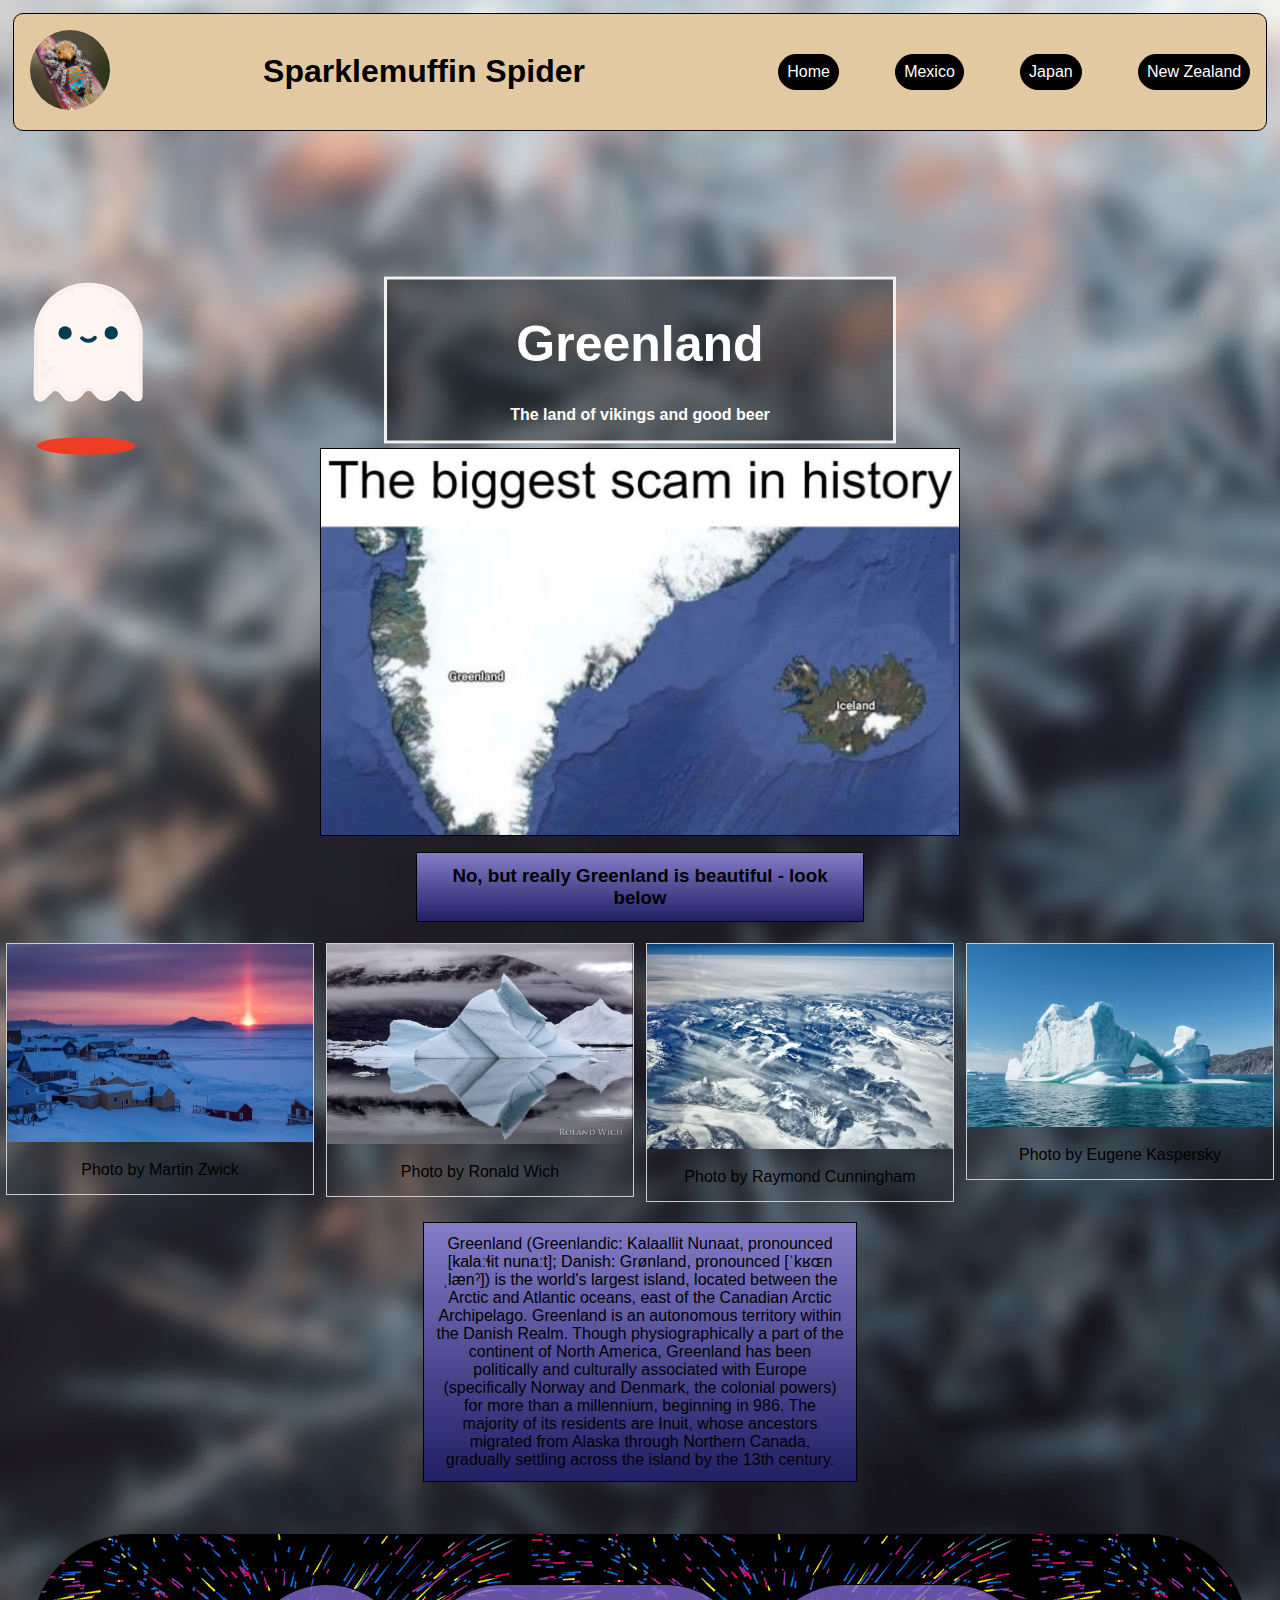
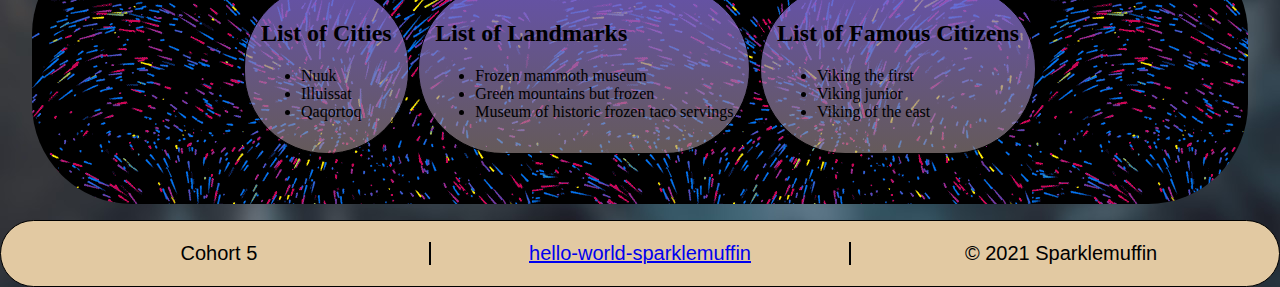
<file: greenland.html>
<!DOCTYPE html>
<html lang="en">
  <head>
    <meta charset="UTF-8" />
    <meta http-equiv="X-UA-Compatible" content="IE=edge" />
    <meta name="viewport" content="width=device-width, initial-scale=1.0" />
    <title>Greenland</title>
    <link rel="stylesheet" href="greenland.css">

<!-- Photo Library stuff -->
<style>
  div.gallery {
    border: 1px solid #ccc;
  }
  
  div.gallery:hover {
    border: 1px solid #777;
  }
  
  div.gallery img {
    width: 100%;
    height: auto;
  }
  
  div.desc {
    padding: 15px;
    text-align: center;
  }
  
  * {
    box-sizing: border-box;
  }
  
  .responsive {
    padding: 0 6px;
    float: left;
    width: 24.99999%;
  }
  
  @media only screen and (max-width: 700px) {
    .responsive {
      width: 49.99999%;
      margin: 6px 0;
    }
  }
  
  @media only screen and (max-width: 500px) {
    .responsive {
      width: 100%;
    }
  }
  
  .clearfix:after {
    content: "";
    display: table;
    clear: both;
  }
  </style>

</head>
<body class="greenland-background">



    <nav class="navbar">
      <a href="#">
        <img id="logo" src="imgs/sparklemuffin.webp" alt="Sparklemuffin Spider"
      /></a>
      <h1>Sparklemuffin Spider</h1>
      <ul class="nav-links">
        <li class="nav-item"><a href="landing.html">Home</a></li>
        <li class="nav-item"><a href="mexico.html">Mexico</a></li>
        <li class="nav-item"><a href="japan.html">Japan</a></li>
        <li class="nav-item"><a href="newzealand.html">New Zealand</a></li>
      </ul>
    </nav>

  <!-- Blurred Bg and stuff -->
  <div class="bg-image"></div>

  <div class="bg-text">
    <h2></h2>
    <h1 style="font-size:50px">Greenland</h1>
    <p>The land of vikings and good beer</p>
  </div>
  <!-- END Blurred Bg and stuff -->

   <!-- <section class="country-intro">
        <h1 class="country-name">
            Greenland
        </h1> -->
            <img class="country-image" src="imgs/greenland-meme.jpg" alt="greenland-meme"></a>

            
            <h3 class="country-tagline">
                No, but really Greenland is beautiful - look below
            </h3>
          
        </section>

        
  <!-- Photo Library stuff-->
  <h2></h2>
  <h4></h4>
  
  <div class="responsive">
    <div class="gallery">
      <a target="_blank" href="greenland1.jpg">
        <img src="imgs/greenland1.jpg" alt="Cinque Terre" width="600" height="400">
      </a>
      <div class="desc">Photo by Martin Zwick</div>
    </div>
  </div>
  
  
  <div class="responsive">
    <div class="gallery">
      <a target="_blank" href="greenland2.jpg">
        <img src="imgs/greenland2.jpg" alt="Forest" width="600" height="400">
      </a>
      <div class="desc">Photo by Ronald Wich</div>
    </div>
  </div>
  
  <div class="responsive">
    <div class="gallery">
      <a target="_blank" href="greenland3.jpg">
        <img src="imgs/greenland3.jpg" alt="Northern Lights" width="600" height="400">
      </a>
      <div class="desc">Photo by Raymond Cunningham</div>
    </div>
  </div>
  
  <div class="responsive">
    <div class="gallery">
      <a target="_blank" href="greenland4.jpg">
        <img src="imgs/greenland4.jpg" alt="Mountains" width="600" height="400">
      </a>
      <div class="desc">Photo by Eugene Kaspersky</div>
    </div>
  </div>
  
  <div class="clearfix"></div>
  
  <div style="padding:20px;">
    <p class="country-tagline">Greenland (Greenlandic: Kalaallit Nunaat, pronounced [kalaːɬit nunaːt]; Danish: Grønland, pronounced [ˈkʁɶnˌlænˀ]) is the world's largest island, located between the Arctic and Atlantic oceans, east of the Canadian Arctic Archipelago. 
      Greenland is an autonomous territory within the Danish Realm. Though physiographically a part of the continent of North America, Greenland has been politically and culturally associated with Europe (specifically Norway and Denmark, the colonial powers) for more than a millennium, beginning in 986.
      The majority of its residents are Inuit, whose ancestors migrated from Alaska through Northern Canada, gradually settling across the island by the 13th century.</p>
    <p></p>
  </div>
  <!-- END Photo Library stuff-->

<!-- Blurred Bg and stuff -->
<style>
  body, html {
    height: 80%;
    margin: 0;
    font-family: Arial, Helvetica, sans-serif;
  }
  
  .bg-image {
    /* Full height */
    height: 40%; 
    
    /* Center and scale the image nicely */
    background-position: center;
    background-repeat: no-repeat;
    background-size: cover;
  }
  
  /* Position text in the middle of the page/image */
  .bg-text {
    background-color: rgb(0,0,0); /* Fallback color */
    background-color: rgba(0,0,0, 0.4); /* Black w/opacity/see-through */
    color: white;
    font-weight: bold;
    border: 3px solid #f1f1f1;
    position: absolute;
    top: 50%;
    left: 50%;
    transform: translate(-50%, -50%);
    z-index: 2;
    width: 40%;
    padding: 1px;
    text-align: center;
  }
  </style>
<!-- END Blurred Bg and stuff -->


    <section class="lists-group">
      <div class="list">
        <h2>List of Cities</h2>
        <ul>
          <li>Nuuk</li>
          <li>Illuissat</li>
          <li>Qaqortoq</li>
        </ul>
        
      </div>
      <div class="list">
        <h2>List of Landmarks</h2>
        <ul>
          <li>Frozen mammoth museum</li>
          <li>Green mountains but frozen</li>
          <li>Museum of historic frozen taco servings</li>
        </ul>
      </div>
      <div class="list">
        <h2>List of Famous Citizens</h2>
        <ul>
          <li>Viking the first</li>
          <li>Viking junior</li>
          <li>Viking of the east</li>
        </ul>
      </div>
    </section>

    <footer class="copyright-info">
        <p class="info team">Cohort 5</p>
        <a class="info link" href="https://github.com/NewForce-Cohort-5/hello-world-sparklemuffin">hello-world-sparklemuffin</a>
        <p class="info symbol"> &copy 2021 Sparklemuffin</p>
    </footer>

<!-- Ghost -->
<div class="container">
  <svg class="ghost" version="1.1" id="Layer_1" xmlns="http://www.w3.org/2000/svg" xmlns:xlink="http://www.w3.org/1999/xlink" x="0px" y="0px"
     width="127.433px" height="132.743px" viewBox="0 0 127.433 132.743" enable-background="new 0 0 127.433 132.743"
     xml:space="preserve">
  <path fill="#FFF6F4" d="M116.223,125.064c1.032-1.183,1.323-2.73,1.391-3.747V54.76c0,0-4.625-34.875-36.125-44.375
    s-66,6.625-72.125,44l-0.781,63.219c0.062,4.197,1.105,6.177,1.808,7.006c1.94,1.811,5.408,3.465,10.099-0.6
    c7.5-6.5,8.375-10,12.75-6.875s5.875,9.75,13.625,9.25s12.75-9,13.75-9.625s4.375-1.875,7,1.25s5.375,8.25,12.875,7.875
    s12.625-8.375,12.625-8.375s2.25-3.875,7.25,0.375s7.625,9.75,14.375,8.125C114.739,126.01,115.412,125.902,116.223,125.064z"/>
  <circle fill="#013E51" cx="86.238" cy="57.885" r="6.667"/>
  <circle fill="#013E51" cx="40.072" cy="57.885" r="6.667"/>
  <path fill="#013E51" d="M71.916,62.782c0.05-1.108-0.809-2.046-1.917-2.095c-0.673-0.03-1.28,0.279-1.667,0.771
    c-0.758,0.766-2.483,2.235-4.696,2.358c-1.696,0.094-3.438-0.625-5.191-2.137c-0.003-0.003-0.007-0.006-0.011-0.009l0.002,0.005
    c-0.332-0.294-0.757-0.488-1.235-0.509c-1.108-0.049-2.046,0.809-2.095,1.917c-0.032,0.724,0.327,1.37,0.887,1.749
    c-0.001,0-0.002-0.001-0.003-0.001c2.221,1.871,4.536,2.88,6.912,2.986c0.333,0.014,0.67,0.012,1.007-0.01
    c3.163-0.191,5.572-1.942,6.888-3.166l0.452-0.453c0.021-0.019,0.04-0.041,0.06-0.061l0.034-0.034
    c-0.007,0.007-0.015,0.014-0.021,0.02C71.666,63.771,71.892,63.307,71.916,62.782z"/>
  <circle fill="#FCEFED" stroke="#FEEBE6" stroke-miterlimit="10" cx="18.614" cy="99.426" r="3.292"/>
  <circle fill="#FCEFED" stroke="#FEEBE6" stroke-miterlimit="10" cx="95.364" cy="28.676" r="3.291"/>
  <circle fill="#FCEFED" stroke="#FEEBE6" stroke-miterlimit="10" cx="24.739" cy="93.551" r="2.667"/>
  <circle fill="#FCEFED" stroke="#FEEBE6" stroke-miterlimit="10" cx="101.489" cy="33.051" r="2.666"/>
  <circle fill="#FCEFED" stroke="#FEEBE6" stroke-miterlimit="10" cx="18.738" cy="87.717" r="2.833"/>
  <path fill="#FCEFED" stroke="#FEEBE6" stroke-miterlimit="10" d="M116.279,55.814c-0.021-0.286-2.323-28.744-30.221-41.012
    c-7.806-3.433-15.777-5.173-23.691-5.173c-16.889,0-30.283,7.783-37.187,15.067c-9.229,9.736-13.84,26.712-14.191,30.259
    l-0.748,62.332c0.149,2.133,1.389,6.167,5.019,6.167c1.891,0,4.074-1.083,6.672-3.311c4.96-4.251,7.424-6.295,9.226-6.295
    c1.339,0,2.712,1.213,5.102,3.762c4.121,4.396,7.461,6.355,10.833,6.355c2.713,0,5.311-1.296,7.942-3.962
    c3.104-3.145,5.701-5.239,8.285-5.239c2.116,0,4.441,1.421,7.317,4.473c2.638,2.8,5.674,4.219,9.022,4.219
    c4.835,0,8.991-2.959,11.27-5.728l0.086-0.104c1.809-2.2,3.237-3.938,5.312-3.938c2.208,0,5.271,1.942,9.359,5.936
    c0.54,0.743,3.552,4.674,6.86,4.674c1.37,0,2.559-0.65,3.531-1.932l0.203-0.268L116.279,55.814z M114.281,121.405
    c-0.526,0.599-1.096,0.891-1.734,0.891c-2.053,0-4.51-2.82-5.283-3.907l-0.116-0.136c-4.638-4.541-7.975-6.566-10.82-6.566
    c-3.021,0-4.884,2.267-6.857,4.667l-0.086,0.104c-1.896,2.307-5.582,4.999-9.725,4.999c-2.775,0-5.322-1.208-7.567-3.59
    c-3.325-3.528-6.03-5.102-8.772-5.102c-3.278,0-6.251,2.332-9.708,5.835c-2.236,2.265-4.368,3.366-6.518,3.366
    c-2.772,0-5.664-1.765-9.374-5.723c-2.488-2.654-4.29-4.395-6.561-4.395c-2.515,0-5.045,2.077-10.527,6.777
    c-2.727,2.337-4.426,2.828-5.37,2.828c-2.662,0-3.017-4.225-3.021-4.225l0.745-62.163c0.332-3.321,4.767-19.625,13.647-28.995
    c3.893-4.106,10.387-8.632,18.602-11.504c-0.458,0.503-0.744,1.165-0.744,1.898c0,1.565,1.269,2.833,2.833,2.833
    c1.564,0,2.833-1.269,2.833-2.833c0-1.355-0.954-2.485-2.226-2.764c4.419-1.285,9.269-2.074,14.437-2.074
    c7.636,0,15.336,1.684,22.887,5.004c26.766,11.771,29.011,39.047,29.027,39.251V121.405z"/>
  </svg>
    <p class="shadowFrame"><svg version="1.1" class="shadow" id="Layer_1" xmlns="http://www.w3.org/2000/svg" xmlns:xlink="http://www.w3.org/1999/xlink" x="61px" y="20px"
     width="122.436px" height="39.744px" viewBox="0 0 122.436 39.744" enable-background="new 0 0 122.436 39.744"
     xml:space="preserve">
  <ellipse fill="#EF3D23" cx="61.128" cy="19.872" rx="49.25" ry="8.916"/>
      </svg></p>
  </div>
  <!-- End Ghost -->



</body>
</html>
</file>
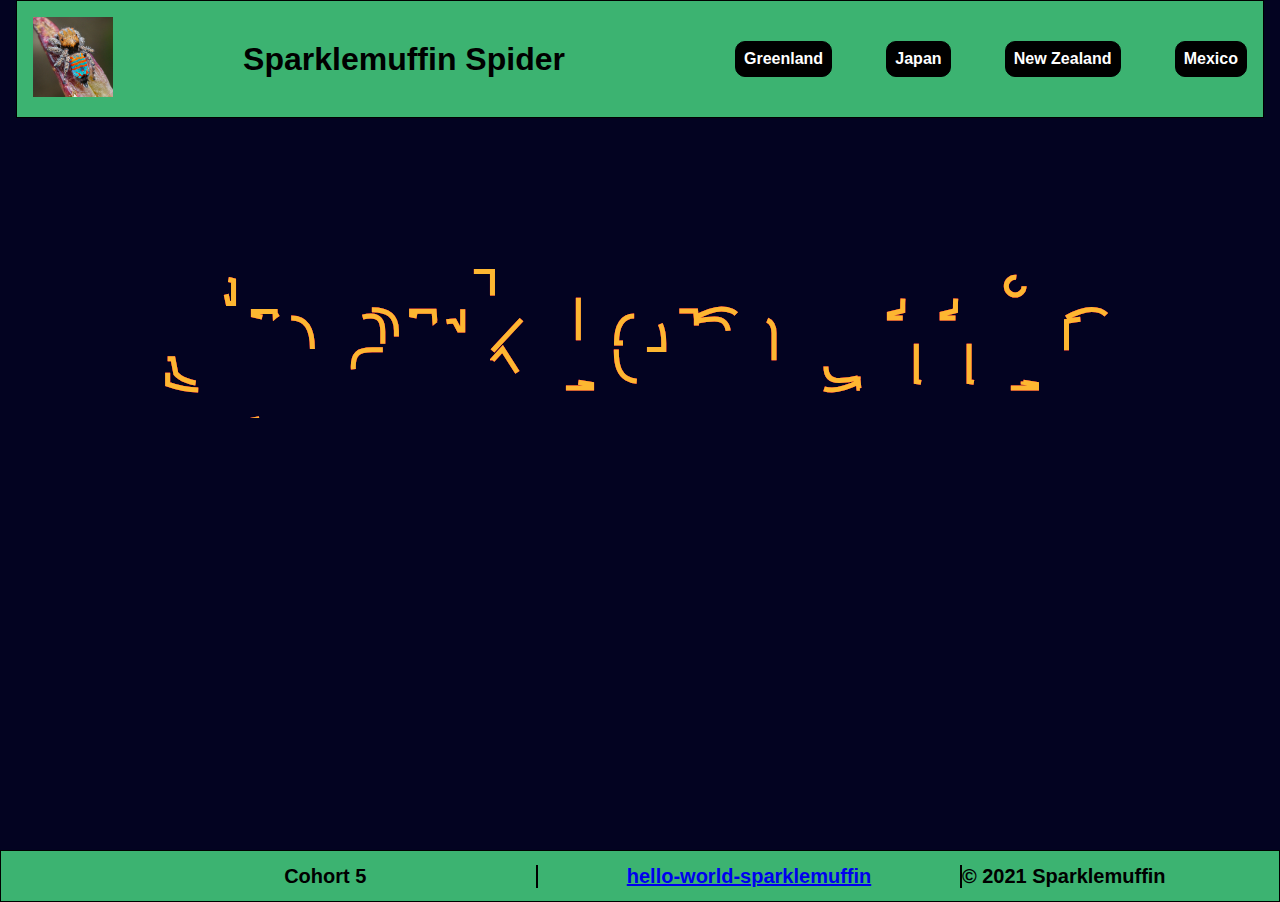
<file: landing.html>
<!DOCTYPE html>
<html lang="en">
<head>
    <meta charset="UTF-8">
    <meta http-equiv="X-UA-Compatible" content="IE=edge">
    <meta name="viewport" content="width=device-width, initial-scale=1.0">
    <link rel="stylesheet" href="landing.css">
    <title>Sparklemuffin</title>
</head>
<body>
<div class="wrapper">

        <nav class="navbar">
        <a href="#">
          <img id="logo" src="imgs/sparklemuffin.webp" alt="Sparklemuffin Spider"
        /></a>
        <h1>Sparklemuffin Spider</h1>
        <ul class="nav-links">
          <li class="nav-item"><a href="greenland.html">Greenland</a></li>
          <li class="nav-item"><a href="japan.html">Japan</a></li>
          <li class="nav-item"><a href="newzealand.html">New Zealand</a></li>
          <li class="nav-item"><a href="mexico.html">Mexico</a></li>
        </ul>
      </nav>
      
      <svg viewBox="0 0 960 300">
        <symbol id="s-text">
            <text text-anchor="middle" x="50%" y="90%">Sparklemuffin</text>
        </symbol>
    
        <g class = "g-ants">
            <use xlink:href="#s-text" class="text-copy"></use>
            <use xlink:href="#s-text" class="text-copy"></use>
            <use xlink:href="#s-text" class="text-copy"></use>
            <use xlink:href="#s-text" class="text-copy"></use>
            <use xlink:href="#s-text" class="text-copy"></use>
        </g>
    </svg>
    <div class="push"></div>
</div>
      <footer class="copyright-info">
        <p class="info team">Cohort 5</p>
        <a class="info link" href="https://github.com/NewForce-Cohort-5/hello-world-sparklemuffin">hello-world-sparklemuffin</a>
        <p class="info symbol"> &copy 2021 Sparklemuffin</p>
      </footer>
</body>
</html>
</file>
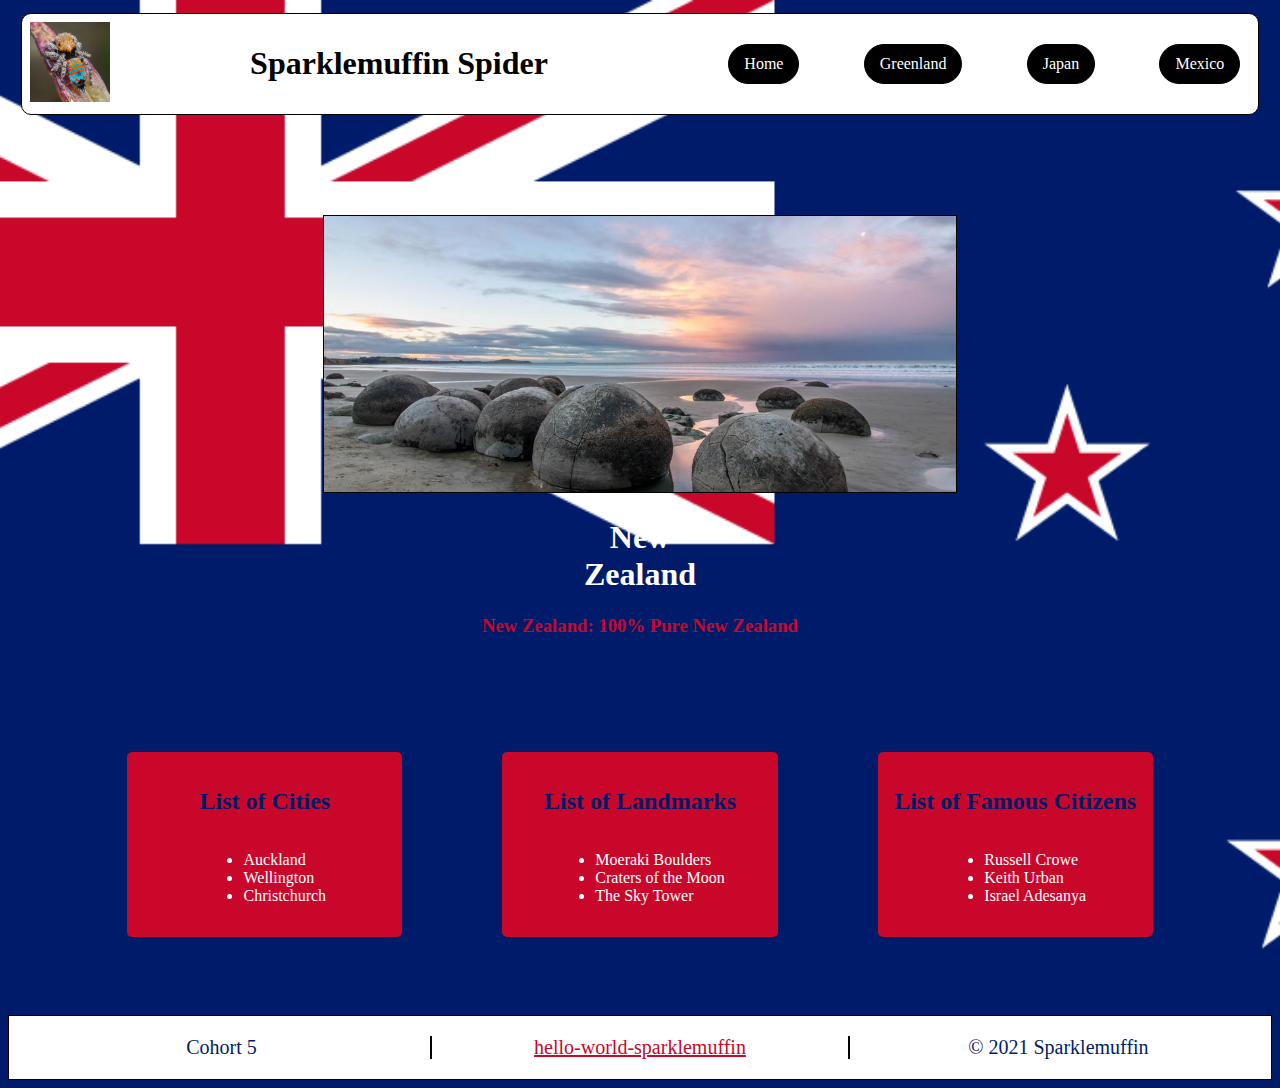
<file: newzealand.html>
<!DOCTYPE html>
<html lang="en">
  <head>
    <meta charset="UTF-8" />
    <meta http-equiv="X-UA-Compatible" content="IE=edge" />
    <meta name="viewport" content="width=device-width, initial-scale=1.0" />
    <title>New Zealand</title>
    <link rel="stylesheet" href="main.css" />
    <link rel="stylesheet" href="newzealand.css" />
  </head>
  <body>
    <nav class="navbar">
      <a href="landing.html">
        <img id="logo" src="imgs/sparklemuffin.webp" alt="Sparklemuffin Spider"
      /></a>
      <h1>Sparklemuffin Spider</h1>
      <ul class="nav-links">
        <li class="nav-item"><a href="landing.html">Home</a></li>
        <li class="nav-item"><a href="greenland.html">Greenland</a></li>
        <li class="nav-item"><a href="japan.html">Japan</a></li>
        <li class="nav-item"><a href="mexico.html">Mexico</a></li>
      </ul>
    </nav>

    <section class="country-intro">
      <img
        class="country-image"
        src="imgs/moeraki_boulders.jpeg"
        alt="New Zealand"
      />
      <h1 class="country-name">New Zealand</h1>
      <h3 class="country-tagline">New Zealand: 100% Pure New Zealand</h3>
    </section>
    <section class="lists-group">
      <div class="list">
        <h2>List of Cities</h2>
        <ul>
          <li>Auckland</li>
          <li>Wellington</li>
          <li>Christchurch</li>
        </ul>
      </div>
      <div class="list">
        <h2>List of Landmarks</h2>
        <ul>
          <li>Moeraki Boulders</li>
          <li>Craters of the Moon</li>
          <li>The Sky Tower</li>
        </ul>
      </div>
      <div class="list">
        <h2>List of Famous Citizens</h2>
        <ul>
          <li>Russell Crowe</li>
          <li>Keith Urban</li>
          <li>Israel Adesanya</li>
        </ul>
      </div>
    </section>

    <footer class="copyright-info">
      <p class="info team">Cohort 5</p>
      <a
        class="info link"
        href="https://github.com/NewForce-Cohort-5/hello-world-sparklemuffin"
        >hello-world-sparklemuffin</a
      >
      <p class="info symbol">&copy 2021 Sparklemuffin</p>
    </footer>
  </body>
</html>
</file>
<file: greenland.css>
.greenland-background {
    background-image: url('imgs/frozen4.jpg');
    position: absolute;
      background-color: rgb(31, 41, 36);
      
    }
    
    .list {
      border: 1px solid black;
      padding: 1em;
      margin: 0.3em;
      background-image: url();
      background: linear-gradient(to bottom, rgba(126, 102, 212, 0.8) 0%, rgba(168, 150, 150, 0.6) 100%);
      border-radius: 100px;
    }
    
    
    .lists-group {
      height: 30vh;
      width: 95vw;
      display: flex;
      justify-content: center;
      align-items: center;
      flex-direction: row;
      padding: 100px;
      margin: 1em auto;
      background-image: url(gifs/pattern.gif);
      font-family: "Tahoma";
      border-radius: 100px;
    }
    
    .country-tagline {
        border: 1px solid black;
        display: flex;
        justify-content: center;
        text-align: center;
        margin: auto;
        width: 35%;
        padding: 12px;
        background: linear-gradient(to bottom, rgba(146, 135, 187, 0.8) 0%, rgba(0,0,0,0.6) 100%);
        background-color: rgb(79, 79, 250);
        font-family: Arial, Helvetica, sans-serif;
      }
      
    
    .symbol {
      width: 33%;
    }
    
    .country-name {
      border: 1px solid black;
      display: flex;
      text-align: center;
      justify-content: center;
      margin: auto;
      width: 12%;
      padding: 10px;
      background: linear-gradient(to bottom, rgba(143, 126, 204, 0.8) 0%, rgba(0,0,0,0.6) 100%);
      background-color: rgb(106, 106, 245);
      font-style: oblique;
      font-family: "Tahoma";
    }
    
    .country-image {
      /*display: flex;
        display: block;
      margin-left: auto;
      margin-right: auto;
        height: auto;
      */
      display: block;
      width: 50%;
      border: 1px solid black;
      margin: 1em auto;
    }
    
    
    #logo {
      width: 80px;
      height: 80px;
      border-radius: 1000px;
    }
    
    .navbar {
      border: 1px solid black;
      padding: 1em;
      display: flex;
      justify-content: space-between;
      align-items: center;
      margin-left: 1em;
      margin-right: 1em;
      margin: 1%;
      background-color: rgb(226, 201, 162);
      border-radius: 10px;
    }
    
    .nav-links {
      display: flex;
      justify-content: space-between;
      width: 40vw;
    }
    
    .nav-item {
      list-style-type: none;
      border: 1px solid black;
      background-color: black;
      padding: 0.5em;
      border-radius: 1000px;
    }
    
    .nav-item a {
      text-decoration: none;
      color: white;
      background-color: black;
    }
    
    .copyright-info {
      border: 1px solid black;
      display: flex;
      justify-content: center;
      align-items: center;
      text-align: center;
      font-size: 20px;
      padding: 1px;
      background-color: rgb(226, 201, 162);
      border-radius: 1000px;
    }
    
    .team {
      width: 33%;
    }
    
    .link {
      border-left: 2px solid black;
      border-right: 2px solid black;
      width: 33%;
    }
    
    
    /* Ghost */
    body {
        background-color: #ff4814;
      }
      
      .container {
        position: absolute;
        top: 50%;
        left: 7%;
        margin-left: -64.5px;
        margin-top: -85.5px;
      }
      
      .ghost {
        animation: float 3s ease-out infinite;
      }
      
      @keyframes float {
        50% {
           transform: translate(0, 20px);
        }
      }
      .shadowFrame {
        width: 130px;
        margin-top: 15px;
      }
      .shadow {
        animation: shrink 3s ease-out infinite;
        transform-origin: center center;
        ellipse {
          transform-origin: center center;
        }
      }
      
      @keyframes shrink {
        0% {
          width: 90%;
          margin: 0 5%;
        }
        50% {
          width: 60%;
          margin: 0 18%;
        }
        100% {
          width: 90%;
          margin: 0 5%;
        }
      }
</file>
<file: landing.css>
#logo {
    width: 80px;
    height: 80px;
  }
  
  .navbar {
    border: 1px solid black;
    padding: 1em;
    display: flex;
    justify-content: space-between;
    align-items: center;
    margin-left: 1em;
    margin-right: 1em;
    background-color: mediumseagreen;
  }
  
  .nav-links {
    display: flex;
    justify-content: space-between;
    width: 40vw;
  }
  
  .nav-item {
    list-style-type: none;
    border: 1px solid black;
    background-color: black;
    padding: 0.5em;
    border-radius: 10px;
  }
  
  .nav-item a {
    text-decoration: none;
    color: white;
    background-color: black;
  }
  
  @import url(https://fonts.googleapis.com/css?family=Montserrat);

  html, body{
    height: 100%;
    font-weight: 800;
  }
  
  body{
    background: #030321;
    font-family: Arial;
  }
  
  svg {
      display: block;
      font: 10.5em 'Montserrat';
      width: 960px;
      height: 300px;
      margin: 0 auto;
  }
  
  .text-copy {
      fill: none;
      stroke: white;
      stroke-dasharray: 6% 29%;
      stroke-width: 5px;
      stroke-dashoffset: 0%;
      animation: stroke-offset 5.5s infinite linear;
  }
  
  .text-copy:nth-child(1){
      stroke: #4D163D;
      animation-delay: -1;
  }
  
  .text-copy:nth-child(2){
      stroke: #840037;
      animation-delay: -2s;
  }
  
  .text-copy:nth-child(3){
      stroke: #BD0034;
      animation-delay: -3s;
  }
  
  .text-copy:nth-child(4){
      stroke: #BD0034;
      animation-delay: -4s;
  }
  
  .text-copy:nth-child(5){
      stroke: #FDB731;
      animation-delay: -5s;
  }
  
  @keyframes stroke-offset{
      100% {stroke-dashoffset: -35%;}
  }
  
  .list {
    border: 1px solid black;
    padding: 1em;
    margin: 0.3em;
  }

  .lists-group {
    height: 30vh;
    width: 95vw;
    display: flex;
    justify-content: center;
    align-items: center;
    flex-direction: row;
    margin: auto;
  }

  html, body {
    height: 100%;
    margin: 0;
  }
  .wrapper {
    min-height: 100%;
  
    /* Equal to height of footer */
    /* But also accounting for potential margin-bottom of last child */
    margin-bottom: -50px;
  }
  .copyright-info,
  .push {
    height: 50px;
  }


  .copyright-info {
    border: 1px solid black;
    display: flex;
    justify-content: center;
    
    align-items: center;
    text-align: center;
    font-size: 20px;
    background-color: mediumseagreen;
  }
  
  .team {
    width: 33%;
  }
  
  .link {
    border-left: 2px solid black;
    border-right: 2px solid black;
    width: 33%;
  }
</file>
<file: main.css>
.list {
  border: 1px solid black;
  padding: 1em;
  margin: 0.3em;
  background-image: url();

  border-radius: 100px;
}

.lists-group {
  height: 30vh;
  width: 95vw;
  display: flex;
  justify-content: center;
  align-items: center;
  flex-direction: row;
  padding: 20px;
  margin: 1em auto;
  font-family: "Tahoma";
  border-radius: 10px;
}

.country-tagline {
    border: 1px solid black;
    display: flex;
    justify-content: center;
    text-align: center;
    margin: auto;
    width: 35%;
    padding: 12px;
  }
  

.symbol {
  width: 33%;
}


.country-name {
  border: 1px solid black;
  display: flex;
  text-align: center;
  justify-content: center;
  margin: auto;
  width: 12%;
  padding: 10px;
}

.country-image {
  display: block;
  width: 50%;
  border: 1px solid black;
  margin: 1em auto;
}


#logo {
  width: 80px;
  height: 80px;
}

.navbar {
  border: 1px solid black;
  padding: 1em;
  display: flex;
  justify-content: space-between;
  align-items: center;
  margin-left: 1em;
  margin-right: 1em;
  margin: 1%;
  background-color: rgb(226, 201, 162);
  border-radius: 10px;
}

.nav-links {
  display: flex;
  justify-content: space-between;
  width: 40vw;
}

.nav-item {
  list-style-type: none;
  border: 1px solid black;
  background-color: black;
  padding: 0.5em;
  border-radius: 1000px;
}

.nav-item a {
  text-decoration: none;
  color: white;
  background-color: black;
}

.copyright-info {
  border: 1px solid black;
  display: flex;
  justify-content: center;
  align-items: center;
  text-align: center;
  font-size: 20px;
}

.team {
  width: 33%;
}

.link {
  border-left: 2px solid black;
  border-right: 2px solid black;
  width: 33%;
}
</file>
<file: newzealand.css>
body {
  background-image: url(imgs/newzealand-flag.png);
  background-size: cover;
  background-repeat: no-repeat;
  background-position-x: 35%;
}

/* Navbar */
.navbar {
  background-color: white;
  padding: 0.5em;
}

.nav-item {
  padding: 10px 15px;
}

.nav-links {
  margin-right: 10px;
}

/* Country intro */
.country-intro img {
  margin-top: 100px;
}

.country-name {
  color: white;
  border: none;
  text-align: center;
}

.country-tagline {
  color: #c9072a;
  border: none;
}

/* Lists group */
.lists-group {
  display: flex;
  justify-content: space-evenly;
  margin-top: 40px;
}

.list {
  background-color: #c9072a;
  border: none;
  border-radius: 5px;
  width: 20%;
  text-align: center;
}

.list h2 {
  color: #001b69;
}

.list ul {
  display: inline-block;
  text-align: left;
}

li {
  color: white;
  text-align: left;
  /* list-style-type: none; */
}

/* Footer */
.copyright-info {
  background-color: white;
}

.team,
.symbol {
  color: #001b69;
}

.link {
  color: #c9072a;
}

/* Country flag added to cursor style */
html,
body,
.nav-item a {
  cursor: url("https://downloads.totallyfreecursors.com/cursor_files/newzealand.ani"),
    url("https://downloads.totallyfreecursors.com/thumbnails/newzealand.gif"),
    auto;
}
</file>
